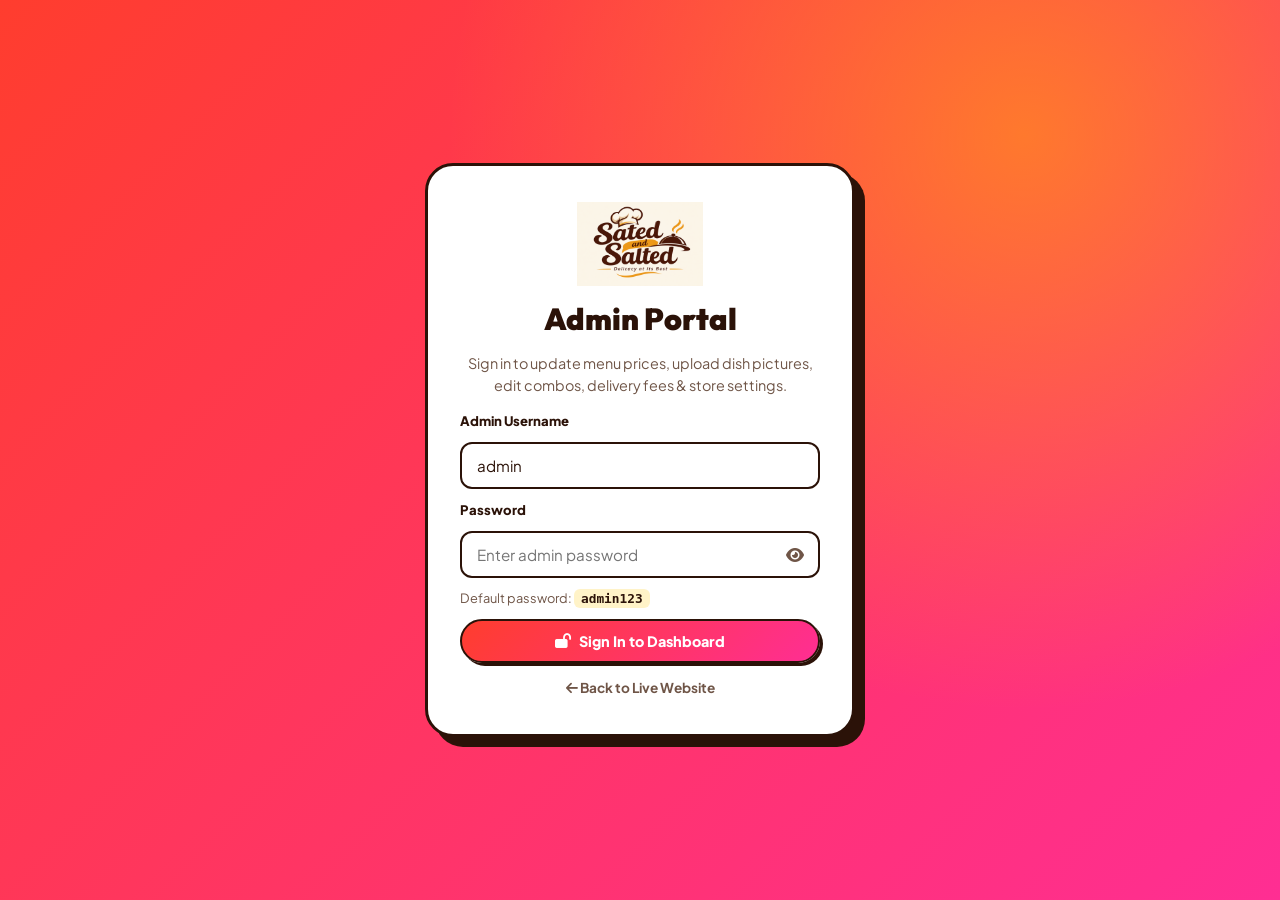
<file: admin.html>
<!DOCTYPE html>
<html lang="en">
<head>
  <meta charset="UTF-8">
  <meta name="viewport" content="width=device-width, initial-scale=1.0">
  <meta name="robots" content="noindex, nofollow">
  <title>Admin Portal | Sated &amp; Salted</title>
  <link rel="preconnect" href="https://fonts.googleapis.com">
  <link rel="preconnect" href="https://fonts.gstatic.com" crossorigin>
  <link href="https://fonts.googleapis.com/css2?family=Outfit:wght@400;600;700;800;900&family=Plus+Jakarta+Sans:wght@400;500;600;700;800&display=swap" rel="stylesheet">
  <link rel="stylesheet" href="https://cdnjs.cloudflare.com/ajax/libs/font-awesome/6.4.0/css/all.min.css">
  <link rel="stylesheet" href="admin.css">
</head>
<body>

  <!-- LOGIN SCREEN -->
  <section id="loginScreen" class="login-screen">
    <form id="loginForm" class="login-card" autocomplete="off">
      <img src="SATED & SALTED.png" alt="Sated & Salted" class="login-logo">
      <h1>Admin Portal</h1>
      <p>Sign in to update menu prices, upload dish pictures, edit combos, delivery fees &amp; store settings.</p>

      <label for="loginUsername">Admin Username</label>
      <input type="text" id="loginUsername" value="admin" placeholder="admin" required>

      <label for="loginPassword">Password</label>
      <div class="pw-wrap">
        <input type="password" id="loginPassword" placeholder="Enter admin password" required>
        <button type="button" id="togglePwBtn" class="pw-eye" title="Show/Hide Password"><i class="fas fa-eye"></i></button>
      </div>
      <small id="defaultPwHint" class="pw-hint">Default password: <code>admin123</code></small>

      <div id="loginError" class="form-error" hidden>Incorrect password. Please try again.</div>
      <button type="submit" class="btn btn-primary"><i class="fas fa-lock-open"></i> Sign In to Dashboard</button>
      <a href="index.html" class="back-link"><i class="fas fa-arrow-left"></i> Back to Live Website</a>
    </form>
  </section>

  <!-- DASHBOARD -->
  <div id="dashboard" hidden>
    <header class="admin-header">
      <div class="admin-brand">
        <img src="SATED & SALTED.png" alt="Sated & Salted">
        <div>
          <span>Admin Dashboard</span>
          <div id="syncBadge" class="sync-badge"><span class="sync-dot"></span> Connected to Website &bull; Live Sync Active</div>
        </div>
      </div>
      <div class="admin-header-actions">
        <a href="index.html" class="btn btn-light"><i class="fas fa-store"></i> Open Website (Same Tab)</a>
        <a href="index.html" target="_blank" class="btn btn-accent"><i class="fas fa-up-right-from-square"></i> Preview in New Tab</a>
        <button id="logoutBtn" class="btn btn-dark"><i class="fas fa-right-from-bracket"></i> Log out</button>
      </div>
    </header>

    <main class="admin-main">
      <!-- Stats -->
      <div class="stats-row">
        <div class="stat-card"><span id="statTotal">0</span><small>Menu items</small></div>
        <div class="stat-card"><span id="statLive">0</span><small>Live on site</small></div>
        <div class="stat-card"><span id="statHidden">0</span><small>Hidden</small></div>
        <div class="stat-card"><span id="statAvg">₦0</span><small>Average price</small></div>
      </div>

      <!-- Navigation Tabs -->
      <div class="admin-tabs" role="tablist">
        <button type="button" class="admin-tab active" data-tab="tabMenu"><i class="fas fa-utensils"></i> Menu &amp; Dish Photos</button>
        <button type="button" class="admin-tab" data-tab="tabCombos"><i class="fas fa-box-open"></i> Combos &amp; Deals</button>
        <button type="button" class="admin-tab" data-tab="tabAddons"><i class="fas fa-sliders"></i> Add-ons &amp; Delivery Fees</button>
        <button type="button" class="admin-tab" data-tab="tabSettings"><i class="fas fa-gear"></i> Store Info &amp; Security</button>
      </div>

      <!-- TAB 1: MENU & DISH PHOTOS -->
      <section id="tabMenu" class="tab-panel">
        <div class="toolbar">
          <div class="toolbar-left">
            <input type="search" id="adminSearch" placeholder="Search menu items...">
            <select id="adminCategoryFilter">
              <option value="all">All categories</option>
              <option value="spaghetti">Spaghetti Specials</option>
              <option value="fries">Crispy Roots &amp; Fries</option>
              <option value="sides">Sides &amp; Delicacies</option>
              <option value="drinks">Refreshments</option>
            </select>
          </div>
          <div class="toolbar-right">
            <button id="addItemBtn" class="btn btn-primary"><i class="fas fa-plus"></i> Add New Dish</button>
          </div>
        </div>

        <div id="itemsGrid" class="items-grid"></div>
      </section>

      <!-- TAB 2: COMBOS & DEALS -->
      <section id="tabCombos" class="tab-panel" hidden>
        <div class="toolbar">
          <div>
            <h2 class="section-subhead">Chef's Curated Combos</h2>
            <p class="hint">Edit combo prices, savings ribbons, included items, or add new bundle deals.</p>
          </div>
          <button id="addComboBtn" class="btn btn-primary"><i class="fas fa-plus"></i> Add New Combo</button>
        </div>
        <div id="combosAdminGrid" class="items-grid"></div>
      </section>

      <!-- TAB 3: ADD-ONS & DELIVERY FEES -->
      <section id="tabAddons" class="tab-panel" hidden>
        <div class="panel-grid two-col">
          <!-- Bowl Upgrade & Add-ons -->
          <div class="panel">
            <h2><i class="fas fa-pepper-hot"></i> Bowl Size &amp; Add-on Extras</h2>
            <p class="hint">These appear when a customer clicks a dish to customize their bowl.</p>

            <div class="inline-setting-box" style="margin-top: 14px;">
              <label for="jumboPriceInput"><strong>Jumbo Feast Bowl Extra Price (₦)</strong></label>
              <div class="inline-input-row">
                <input type="number" id="jumboPriceInput" min="0" step="50" value="1500">
                <button type="button" id="saveJumboPriceBtn" class="btn btn-primary">Save</button>
              </div>
            </div>

            <hr class="divider">

            <div class="sub-header-row">
              <h3>Optional Add-on Extras</h3>
              <button type="button" id="addAddonBtn" class="btn btn-light btn-sm"><i class="fas fa-plus"></i> Add Extra</button>
            </div>
            <div id="addonsAdminList" class="stack-list"></div>
          </div>

          <!-- Delivery Zones -->
          <div class="panel">
            <div class="sub-header-row">
              <div>
                <h2><i class="fas fa-motorcycle"></i> Delivery Zones &amp; Fees</h2>
                <p class="hint">Shown in the customer's Food Tray during WhatsApp checkout.</p>
              </div>
              <button type="button" id="addZoneBtn" class="btn btn-light btn-sm"><i class="fas fa-plus"></i> Add Zone</button>
            </div>
            <div id="zonesAdminList" class="stack-list" style="margin-top: 14px;"></div>
          </div>
        </div>
      </section>

      <!-- TAB 4: STORE INFO & SECURITY -->
      <section id="tabSettings" class="tab-panel" hidden>
        <div class="panel">
          <h2><i class="fas fa-store"></i> Website Storefront Settings</h2>
          <p class="hint">Update your WhatsApp order line, kitchen address, promo banner, and kitchen open/closed status.</p>

          <form id="storeSettingsForm" class="form-grid" style="margin-top: 16px;">
            <div class="field">
              <label for="setWhatsapp">WhatsApp Number (International digits, no +)</label>
              <input type="text" id="setWhatsapp" placeholder="2348164475960" required>
            </div>
            <div class="field">
              <label for="setWhatsappDisplay">Display Phone Number on Site</label>
              <input type="text" id="setWhatsappDisplay" placeholder="+234 816 447 5960" required>
            </div>
            <div class="field full">
              <label for="setAddress">Kitchen Physical Address</label>
              <input type="text" id="setAddress" placeholder="78b, Green Street, Isolo Housing Estate, Lagos" required>
            </div>
            <div class="field full">
              <label for="setPromoText">Top Announcement Promo Text</label>
              <input type="text" id="setPromoText" placeholder="Free Chilled Drink on orders above ₦15,000!">
            </div>
            <div class="field">
              <label for="setHeroPill">Hero Floating Badge Text</label>
              <input type="text" id="setHeroPill" placeholder="#1 Gizdodo in Town">
            </div>
            <div class="field">
              <label for="setKitchenStatus">Kitchen Status Indicator</label>
              <select id="setKitchenStatus">
                <option value="auto">Automatic (Open Mon–Sat, 10 AM – 9 PM)</option>
                <option value="open">Force Open Now (Green badge)</option>
                <option value="closed">Force Closed / Pre-order Only (Yellow badge)</option>
              </select>
            </div>
            <div class="field full">
              <button type="submit" class="btn btn-primary"><i class="fas fa-floppy-disk"></i> Save Storefront Settings</button>
            </div>
          </form>
        </div>

        <section class="panel" style="margin-top: 24px;">
          <h2><i class="fas fa-lock"></i> Security &amp; Backup</h2>
          <div class="panel-grid">
            <div class="panel-box">
              <h3>Change admin password</h3>
              <input type="password" id="newPassword" placeholder="New password (min 6 characters)">
              <button id="savePasswordBtn" class="btn btn-dark">Update Password</button>
            </div>
            <div class="panel-box">
              <h3>Backup &amp; restore everything</h3>
              <p class="hint">Download your full store (menu, photos, combos, settings) or import a backup file.</p>
              <div class="btn-row">
                <button id="exportBtn" class="btn btn-light"><i class="fas fa-download"></i> Export</button>
                <button id="importBtn" class="btn btn-light"><i class="fas fa-upload"></i> Import</button>
                <input type="file" id="importFile" accept="application/json" hidden>
              </div>
            </div>
            <div class="panel-box">
              <h3>Reset to defaults</h3>
              <p class="hint">Restore the original sample menu, prices, combos, and settings.</p>
              <button id="resetBtn" class="btn btn-danger"><i class="fas fa-rotate-left"></i> Reset to defaults</button>
            </div>
          </div>
        </section>
      </section>
    </main>
  </div>

  <!-- Hidden quick photo input for 1-click card photo swap -->
  <input type="file" id="quickPhotoInput" accept="image/*" hidden>

  <!-- ADD / EDIT DISH MODAL -->
  <div id="itemModal" class="modal-overlay" hidden>
    <form id="itemForm" class="modal-card">
      <div class="modal-head">
        <h2 id="modalTitle">Add New Dish</h2>
        <button type="button" id="closeModalBtn" class="icon-btn" aria-label="Close"><i class="fas fa-xmark"></i></button>
      </div>

      <div class="modal-body">
        <input type="hidden" id="itemId">

        <div class="image-field">
          <div class="image-preview" id="imagePreview"><i class="fas fa-image"></i><span>No photo yet</span></div>
          <div class="image-actions">
            <label class="btn btn-primary" for="imageFile"><i class="fas fa-camera"></i> Upload Menu Picture</label>
            <input type="file" id="imageFile" accept="image/*" hidden>
            <button type="button" id="removeImageBtn" class="btn btn-ghost">Remove Photo</button>
            <small>Upload JPG, PNG, or WebP from your computer or phone. Automatically optimized.</small>
          </div>
        </div>

        <div class="form-grid">
          <div class="field full">
            <label for="itemName">Dish name *</label>
            <input type="text" id="itemName" required maxlength="80" placeholder="e.g. Smoky Party Jollof Spaghetti">
          </div>
          <div class="field">
            <label for="itemCategory">Category *</label>
            <select id="itemCategory" required>
              <option value="spaghetti">Spaghetti Specials</option>
              <option value="fries">Crispy Roots &amp; Fries</option>
              <option value="sides">Sides &amp; Delicacies</option>
              <option value="drinks">Refreshments</option>
            </select>
          </div>
          <div class="field">
            <label for="itemPrice">Price (₦) *</label>
            <input type="number" id="itemPrice" required min="0" step="50" placeholder="3500">
          </div>
          <div class="field full">
            <label for="itemDesc">Description</label>
            <textarea id="itemDesc" rows="3" maxlength="260" placeholder="Describe the dish in one or two mouth-watering sentences"></textarea>
          </div>
          <div class="field">
            <label for="itemBadge">Badge label</label>
            <input type="text" id="itemBadge" maxlength="30" placeholder="e.g. Bestseller 🔥">
          </div>
          <div class="field">
            <label for="itemSpice">Spice / tag</label>
            <input type="text" id="itemSpice" maxlength="24" placeholder="e.g. Fiery Hot">
          </div>
          <div class="field">
            <label for="itemTime">Prep time</label>
            <input type="text" id="itemTime" maxlength="20" placeholder="e.g. 20-30 mins">
          </div>
          <div class="field switch-field">
            <label class="switch">
              <input type="checkbox" id="itemAvailable" checked>
              <span class="slider"></span>
              <span class="switch-text">Show on website</span>
            </label>
          </div>
        </div>
      </div>

      <div class="modal-foot">
        <button type="button" id="cancelModalBtn" class="btn btn-ghost">Cancel</button>
        <button type="submit" class="btn btn-primary"><i class="fas fa-floppy-disk"></i> Save Dish &amp; Publish</button>
      </div>
    </form>
  </div>

  <!-- ADD / EDIT COMBO MODAL -->
  <div id="comboModal" class="modal-overlay" hidden>
    <form id="comboForm" class="modal-card">
      <div class="modal-head">
        <h2 id="comboModalTitle">Edit Combo Deal</h2>
        <button type="button" id="closeComboModalBtn" class="icon-btn" aria-label="Close"><i class="fas fa-xmark"></i></button>
      </div>
      <div class="modal-body">
        <input type="hidden" id="comboId">
        <div class="form-grid">
          <div class="field full">
            <label for="comboName">Combo Title *</label>
            <input type="text" id="comboName" required placeholder="e.g. The Solo Feast Box">
          </div>
          <div class="field full">
            <label for="comboSub">Short Subtitle</label>
            <input type="text" id="comboSub" placeholder="e.g. The quintessential comfort food indulgence for one.">
          </div>
          <div class="field">
            <label for="comboPrice">Combo Price (₦) *</label>
            <input type="number" id="comboPrice" required min="0" step="50" placeholder="7500">
          </div>
          <div class="field">
            <label for="comboOriginalPrice">Original Price (₦, strike-through)</label>
            <input type="number" id="comboOriginalPrice" min="0" step="50" placeholder="8500">
          </div>
          <div class="field">
            <label for="comboRibbon">Top Ribbon Tag</label>
            <input type="text" id="comboRibbon" placeholder="e.g. Save ₦1,000 or Most Popular 🔥">
          </div>
          <div class="field switch-field">
            <label class="switch">
              <input type="checkbox" id="comboFeatured">
              <span class="slider"></span>
              <span class="switch-text">Highlight as Featured Combo</span>
            </label>
          </div>
          <div class="field full">
            <label for="comboItems">Included Items (one item per line) *</label>
            <textarea id="comboItems" rows="4" required placeholder="1x Smoky Party Jollof Spaghetti&#10;1x Portion of Signature Spicy Gizdodo&#10;1x Chilled House Zobo Elixir"></textarea>
          </div>
        </div>
      </div>
      <div class="modal-foot">
        <button type="button" id="cancelComboModalBtn" class="btn btn-ghost">Cancel</button>
        <button type="submit" class="btn btn-primary"><i class="fas fa-floppy-disk"></i> Save Combo</button>
      </div>
    </form>
  </div>

  <div id="adminToast" class="admin-toast" hidden></div>

  <script src="menu-data.js"></script>
  <script src="admin.js"></script>
</body>
</html>
</file>
<file: admin.css>
/* Admin portal styles - matches the vibrant site theme */
:root {
  --primary: #FF3D2E;
  --accent: #FFB000;
  --pink: #FF2E93;
  --grape: #5B21B6;
  --mint: #00C2A8;
  --green: #19C75A;
  --bg: #FFF7E8;
  --ink: #2B1208;
  --muted: #6F5547;
  --line: rgba(43, 18, 8, 0.14);
  --r: 16px;
  --font-h: 'Outfit', sans-serif;
  --font-b: 'Plus Jakarta Sans', sans-serif;
}

* { box-sizing: border-box; margin: 0; padding: 0; }
[hidden] { display: none !important; }

body {
  font-family: var(--font-b);
  background: var(--bg);
  color: var(--ink);
  line-height: 1.5;
  min-height: 100vh;
  -webkit-font-smoothing: antialiased;
}

button { font-family: inherit; cursor: pointer; border: none; }
input, select, textarea { font-family: inherit; font-size: .95rem; color: var(--ink); }
img { display: block; max-width: 100%; }

/* Buttons */
.btn {
  display: inline-flex;
  align-items: center;
  justify-content: center;
  gap: 8px;
  padding: 11px 20px;
  border-radius: 999px;
  font-weight: 800;
  font-size: .9rem;
  border: 2px solid var(--ink);
  transition: .2s;
  text-decoration: none;
}
.btn:hover { transform: translate(-2px, -2px); box-shadow: 4px 4px 0 var(--ink); }
.btn-primary { background: linear-gradient(135deg, var(--primary), var(--pink)); color: #fff; box-shadow: 3px 3px 0 var(--ink); }
.btn-accent { background: var(--accent); color: var(--ink); box-shadow: 3px 3px 0 var(--ink); }
.btn-light { background: #fff; color: var(--ink); }
.btn-dark { background: var(--ink); color: #fff; }
.btn-danger { background: #fff; color: var(--primary); border-color: var(--primary); }
.btn-danger:hover { background: var(--primary); color: #fff; box-shadow: 4px 4px 0 var(--ink); }
.btn-ghost { background: transparent; border-color: var(--line); color: var(--muted); }
.btn-sm { padding: 7px 14px; font-size: .82rem; }

/* Login */
.login-screen {
  min-height: 100vh;
  display: flex;
  align-items: center;
  justify-content: center;
  padding: 24px;
  background: radial-gradient(circle at 80% 15%, rgba(255, 176, 0, .55), transparent 45%),
              linear-gradient(135deg, #FF3D2E, #FF2E93);
}
.login-card {
  background: #fff;
  width: 100%;
  max-width: 430px;
  border: 3px solid var(--ink);
  border-radius: 28px;
  padding: 36px 32px;
  box-shadow: 10px 10px 0 var(--ink);
  display: flex;
  flex-direction: column;
  gap: 11px;
  text-align: center;
}
.login-logo { height: 84px; margin: 0 auto; object-fit: contain; }
.login-card h1 { font-family: var(--font-h); font-weight: 900; font-size: 1.9rem; }
.login-card p { color: var(--muted); font-size: .9rem; margin-bottom: 4px; }
.login-card label { text-align: left; font-weight: 800; font-size: .82rem; }
.login-card input { width: 100%; padding: 12px 15px; border: 2px solid var(--ink); border-radius: 12px; }
.pw-wrap { position: relative; width: 100%; }
.pw-wrap input { padding-right: 44px; }
.pw-eye {
  position: absolute;
  right: 10px;
  top: 50%;
  transform: translateY(-50%);
  background: transparent;
  color: var(--muted);
  font-size: 1rem;
  padding: 6px;
}
.pw-hint { text-align: left; font-size: .8rem; color: var(--muted); }
.pw-hint code { background: #FFF3C8; padding: 2px 7px; border-radius: 6px; font-weight: 800; color: var(--ink); }
.login-card input:focus,
.field input:focus,
.field select:focus,
.field textarea:focus,
.toolbar input:focus,
.toolbar select:focus,
.panel-box input:focus {
  outline: none;
  border-color: var(--primary);
  box-shadow: 3px 3px 0 var(--primary);
}
.form-error { background: #FFE9E5; color: var(--primary); font-weight: 700; font-size: .85rem; padding: 8px 12px; border-radius: 10px; text-align: left; }
.back-link { color: var(--muted); font-size: .85rem; font-weight: 700; text-decoration: none; margin-top: 4px; }
.back-link:hover { color: var(--primary); }

/* Header */
.admin-header {
  position: sticky;
  top: 0;
  z-index: 20;
  display: flex;
  justify-content: space-between;
  align-items: center;
  gap: 12px;
  padding: 12px 24px;
  background: var(--bg);
  border-bottom: 3px solid var(--ink);
}
.admin-brand { display: flex; align-items: center; gap: 12px; font-family: var(--font-h); font-weight: 900; font-size: 1.25rem; }
.admin-brand img { height: 50px; width: auto; background: #FDF6E9; border: 2px solid var(--ink); border-radius: 12px; padding: 2px 8px; }
.sync-badge {
  display: inline-flex;
  align-items: center;
  gap: 6px;
  font-family: var(--font-b);
  font-size: .75rem;
  font-weight: 700;
  color: #0D7A38;
  margin-top: 2px;
}
.sync-dot {
  width: 8px;
  height: 8px;
  border-radius: 50%;
  background: var(--green);
  box-shadow: 0 0 8px var(--green);
}
.admin-header-actions { display: flex; gap: 10px; flex-wrap: wrap; }

.admin-main { max-width: 1240px; margin: 0 auto; padding: 26px 24px 70px; }

/* Stats */
.stats-row { display: grid; grid-template-columns: repeat(4, 1fr); gap: 16px; margin-bottom: 22px; }
.stat-card { background: #fff; border: 3px solid var(--ink); border-radius: var(--r); padding: 16px 20px; box-shadow: 5px 5px 0 var(--ink); }
.stat-card:nth-child(1) { box-shadow: 5px 5px 0 var(--primary); }
.stat-card:nth-child(2) { box-shadow: 5px 5px 0 var(--green); }
.stat-card:nth-child(3) { box-shadow: 5px 5px 0 var(--accent); }
.stat-card:nth-child(4) { box-shadow: 5px 5px 0 var(--pink); }
.stat-card span { display: block; font-family: var(--font-h); font-weight: 900; font-size: 1.9rem; line-height: 1.1; }
.stat-card small { color: var(--muted); font-weight: 700; }

/* Tabs */
.admin-tabs {
  display: flex;
  gap: 10px;
  flex-wrap: wrap;
  margin-bottom: 24px;
  border-bottom: 3px solid var(--ink);
  padding-bottom: 14px;
}
.admin-tab {
  display: inline-flex;
  align-items: center;
  gap: 8px;
  padding: 11px 20px;
  border-radius: 999px;
  background: #fff;
  border: 2px solid var(--ink);
  font-weight: 800;
  font-size: .9rem;
  color: var(--ink);
  box-shadow: 3px 3px 0 var(--ink);
}
.admin-tab:hover { background: var(--accent); }
.admin-tab.active {
  background: var(--primary);
  color: #fff;
  box-shadow: 4px 4px 0 var(--ink);
}

/* Toolbar */
.toolbar { display: flex; justify-content: space-between; align-items: center; gap: 14px; flex-wrap: wrap; margin-bottom: 22px; }
.toolbar-left { display: flex; gap: 10px; flex-wrap: wrap; flex: 1; }
.toolbar input, .toolbar select { padding: 11px 16px; border: 2px solid var(--ink); border-radius: 999px; background: #fff; min-width: 200px; }
.toolbar input { flex: 1; max-width: 340px; }
.section-subhead { font-family: var(--font-h); font-size: 1.45rem; font-weight: 900; }

/* Items Grid & Cards */
.items-grid { display: grid; grid-template-columns: repeat(auto-fill, minmax(305px, 1fr)); gap: 22px; }
.item-card {
  background: #fff;
  border: 3px solid var(--ink);
  border-radius: 22px;
  overflow: hidden;
  box-shadow: 5px 5px 0 var(--ink);
  display: flex;
  flex-direction: column;
}
.item-card.is-hidden { opacity: .62; }
.item-img { position: relative; height: 185px; background: #FDF6E9; border-bottom: 3px solid var(--ink); }
.item-img img { width: 100%; height: 100%; object-fit: cover; }
.item-status {
  position: absolute;
  top: 10px;
  left: 10px;
  padding: 3px 12px;
  border-radius: 999px;
  font-size: .72rem;
  font-weight: 800;
  border: 2px solid var(--ink);
  background: var(--green);
  color: #fff;
}
.item-card.is-hidden .item-status { background: #fff; color: var(--muted); }

.item-hero-btn {
  position: absolute;
  top: 10px;
  right: 10px;
  padding: 4px 10px;
  border-radius: 999px;
  font-size: .72rem;
  font-weight: 800;
  border: 2px solid var(--ink);
  background: rgba(255, 255, 255, .92);
  color: var(--ink);
}
.item-hero-btn.is-hero {
  background: var(--accent);
  color: var(--ink);
}
.item-quick-photo-btn {
  position: absolute;
  bottom: 10px;
  right: 10px;
  padding: 6px 12px;
  border-radius: 999px;
  font-size: .75rem;
  font-weight: 800;
  border: 2px solid var(--ink);
  background: #fff;
  color: var(--ink);
  box-shadow: 2px 2px 0 var(--ink);
}
.item-quick-photo-btn:hover { background: var(--accent); }

.item-body { padding: 16px; display: flex; flex-direction: column; gap: 8px; flex: 1; }
.item-cat { font-size: .72rem; font-weight: 800; text-transform: uppercase; letter-spacing: 1px; color: var(--primary); }
.item-name { font-family: var(--font-h); font-weight: 900; font-size: 1.18rem; line-height: 1.2; }
.item-desc-short { font-size: .82rem; color: var(--muted); line-height: 1.4; }

/* Quick Inline Price Row */
.quick-price-row {
  display: flex;
  align-items: center;
  gap: 6px;
  background: var(--bg);
  border: 2px solid var(--ink);
  border-radius: 12px;
  padding: 6px 10px;
  margin-top: 4px;
}
.quick-price-row span { font-weight: 900; color: var(--primary); font-size: 1rem; }
.quick-price-input {
  width: 100%;
  border: none;
  background: transparent;
  font-family: var(--font-h);
  font-weight: 900;
  font-size: 1.1rem;
  color: var(--ink);
}
.quick-price-input:focus { outline: none; }
.quick-price-save {
  padding: 5px 11px;
  border-radius: 8px;
  background: var(--primary);
  color: #fff;
  border: 2px solid var(--ink);
  font-weight: 800;
  font-size: .75rem;
  white-space: nowrap;
}
.quick-price-save:hover { background: var(--ink); }

.item-actions { display: flex; gap: 8px; margin-top: auto; padding-top: 8px; }
.item-actions button {
  flex: 1;
  padding: 9px 8px;
  border-radius: 12px;
  border: 2px solid var(--ink);
  background: #fff;
  font-weight: 800;
  font-size: .82rem;
}
.item-actions button:hover { background: var(--accent); }
.item-actions .del:hover { background: var(--primary); color: #fff; }
.empty-state { grid-column: 1 / -1; text-align: center; padding: 50px 10px; color: var(--muted); font-weight: 600; }

/* Panels & Stack Lists */
.panel { background: #fff; border: 3px solid var(--ink); border-radius: 22px; padding: 26px; box-shadow: 6px 6px 0 var(--ink); }
.panel h2 { font-family: var(--font-h); font-weight: 900; font-size: 1.35rem; margin-bottom: 6px; }
.panel-grid { display: grid; grid-template-columns: repeat(3, 1fr); gap: 18px; }
.panel-grid.two-col { grid-template-columns: 1fr 1fr; align-items: start; }
.panel-box { background: var(--bg); border: 2px solid var(--ink); border-radius: var(--r); padding: 18px; display: flex; flex-direction: column; gap: 10px; align-items: flex-start; }
.panel-box h3 { font-family: var(--font-h); font-weight: 800; font-size: 1.05rem; }
.panel-box input { width: 100%; padding: 11px 14px; border: 2px solid var(--ink); border-radius: 12px; background: #fff; }
.hint { font-size: .85rem; color: var(--muted); }
.btn-row { display: flex; gap: 10px; flex-wrap: wrap; }
.divider { border: none; border-top: 2px dashed var(--line); margin: 18px 0; }
.sub-header-row { display: flex; justify-content: space-between; align-items: center; gap: 12px; margin-bottom: 12px; }
.inline-input-row { display: flex; gap: 10px; margin-top: 6px; }
.inline-input-row input { flex: 1; padding: 10px 14px; border: 2px solid var(--ink); border-radius: 12px; }

.stack-list { display: flex; flex-direction: column; gap: 10px; }
.stack-row {
  display: flex;
  align-items: center;
  gap: 10px;
  background: var(--bg);
  border: 2px solid var(--ink);
  border-radius: 14px;
  padding: 10px 12px;
}
.stack-row input[type="text"] { flex: 1.4; padding: 8px 10px; border: 2px solid var(--ink); border-radius: 10px; background: #fff; font-weight: 700; }
.stack-row input[type="number"] { width: 110px; padding: 8px 10px; border: 2px solid var(--ink); border-radius: 10px; background: #fff; font-weight: 800; }
.stack-row button { padding: 8px 11px; border-radius: 10px; border: 2px solid var(--ink); background: #fff; font-weight: 800; font-size: .8rem; }
.stack-row button.save-row { background: var(--green); color: #fff; }
.stack-row button.del-row:hover { background: var(--primary); color: #fff; }

/* Modal */
.modal-overlay {
  position: fixed;
  inset: 0;
  z-index: 100;
  background: rgba(43, 18, 8, .65);
  backdrop-filter: blur(6px);
  display: flex;
  align-items: center;
  justify-content: center;
  padding: 18px;
}
.modal-card {
  background: var(--bg);
  width: 100%;
  max-width: 660px;
  max-height: 94vh;
  display: flex;
  flex-direction: column;
  border: 4px solid var(--ink);
  border-radius: 26px;
  box-shadow: 10px 10px 0 var(--primary);
  overflow: hidden;
}
.modal-head {
  display: flex;
  justify-content: space-between;
  align-items: center;
  padding: 18px 24px;
  background: linear-gradient(135deg, var(--primary), var(--pink));
  color: #fff;
  border-bottom: 3px solid var(--ink);
}
.modal-head h2 { font-family: var(--font-h); font-weight: 900; font-size: 1.35rem; }
.icon-btn { width: 38px; height: 38px; border-radius: 50%; background: #fff; border: 2px solid var(--ink); font-size: 1rem; }
.icon-btn:hover { background: var(--accent); }
.modal-body { padding: 22px 24px; overflow-y: auto; flex: 1; }
.modal-foot { display: flex; justify-content: flex-end; gap: 10px; padding: 16px 24px; background: #fff; border-top: 3px solid var(--ink); }

.image-field { display: flex; gap: 18px; align-items: center; margin-bottom: 20px; flex-wrap: wrap; }
.image-preview {
  width: 150px;
  height: 130px;
  border: 3px dashed var(--ink);
  border-radius: 18px;
  background: #fff;
  display: flex;
  flex-direction: column;
  align-items: center;
  justify-content: center;
  gap: 4px;
  color: var(--muted);
  font-size: .8rem;
  font-weight: 700;
  overflow: hidden;
}
.image-preview i { font-size: 1.8rem; }
.image-preview.has-image { border-style: solid; }
.image-preview img { width: 100%; height: 100%; object-fit: cover; }
.image-actions { display: flex; flex-direction: column; gap: 8px; align-items: flex-start; flex: 1; min-width: 220px; }
.image-actions small { color: var(--muted); font-size: .78rem; }

.form-grid { display: grid; grid-template-columns: 1fr 1fr; gap: 14px; }
.field { display: flex; flex-direction: column; gap: 5px; }
.field.full { grid-column: 1 / -1; }
.field label { font-weight: 800; font-size: .82rem; }
.field input, .field select, .field textarea {
  padding: 11px 14px;
  border: 2px solid var(--ink);
  border-radius: 12px;
  background: #fff;
  width: 100%;
  resize: vertical;
}
.switch-field { justify-content: flex-end; }

.switch { display: inline-flex; align-items: center; gap: 10px; cursor: pointer; font-weight: 800; font-size: .9rem; }
.switch input { display: none; }
.slider { width: 50px; height: 28px; background: #ddd; border: 2px solid var(--ink); border-radius: 999px; position: relative; transition: .2s; }
.slider::after { content: ''; position: absolute; top: 2px; left: 2px; width: 20px; height: 20px; background: #fff; border: 2px solid var(--ink); border-radius: 50%; transition: .2s; }
.switch input:checked + .slider { background: var(--green); }
.switch input:checked + .slider::after { transform: translateX(22px); }

/* Toast */
.admin-toast {
  position: fixed;
  bottom: 26px;
  left: 50%;
  transform: translateX(-50%);
  z-index: 200;
  background: var(--ink);
  color: #fff;
  border: 2px solid var(--accent);
  padding: 12px 22px;
  border-radius: 14px;
  font-weight: 700;
  box-shadow: 4px 4px 0 var(--primary);
}

@media (max-width: 900px) {
  .stats-row { grid-template-columns: repeat(2, 1fr); }
  .panel-grid, .panel-grid.two-col { grid-template-columns: 1fr; }
  .admin-header { padding: 10px 14px; }
}
@media (max-width: 560px) {
  .form-grid { grid-template-columns: 1fr; }
  .toolbar input, .toolbar select { min-width: 0; width: 100%; max-width: none; }
  .toolbar-right, .toolbar-right .btn { width: 100%; }
  .admin-header-actions .btn { padding: 8px 12px; font-size: .78rem; }
  .stack-row { flex-wrap: wrap; }
}
</file>
